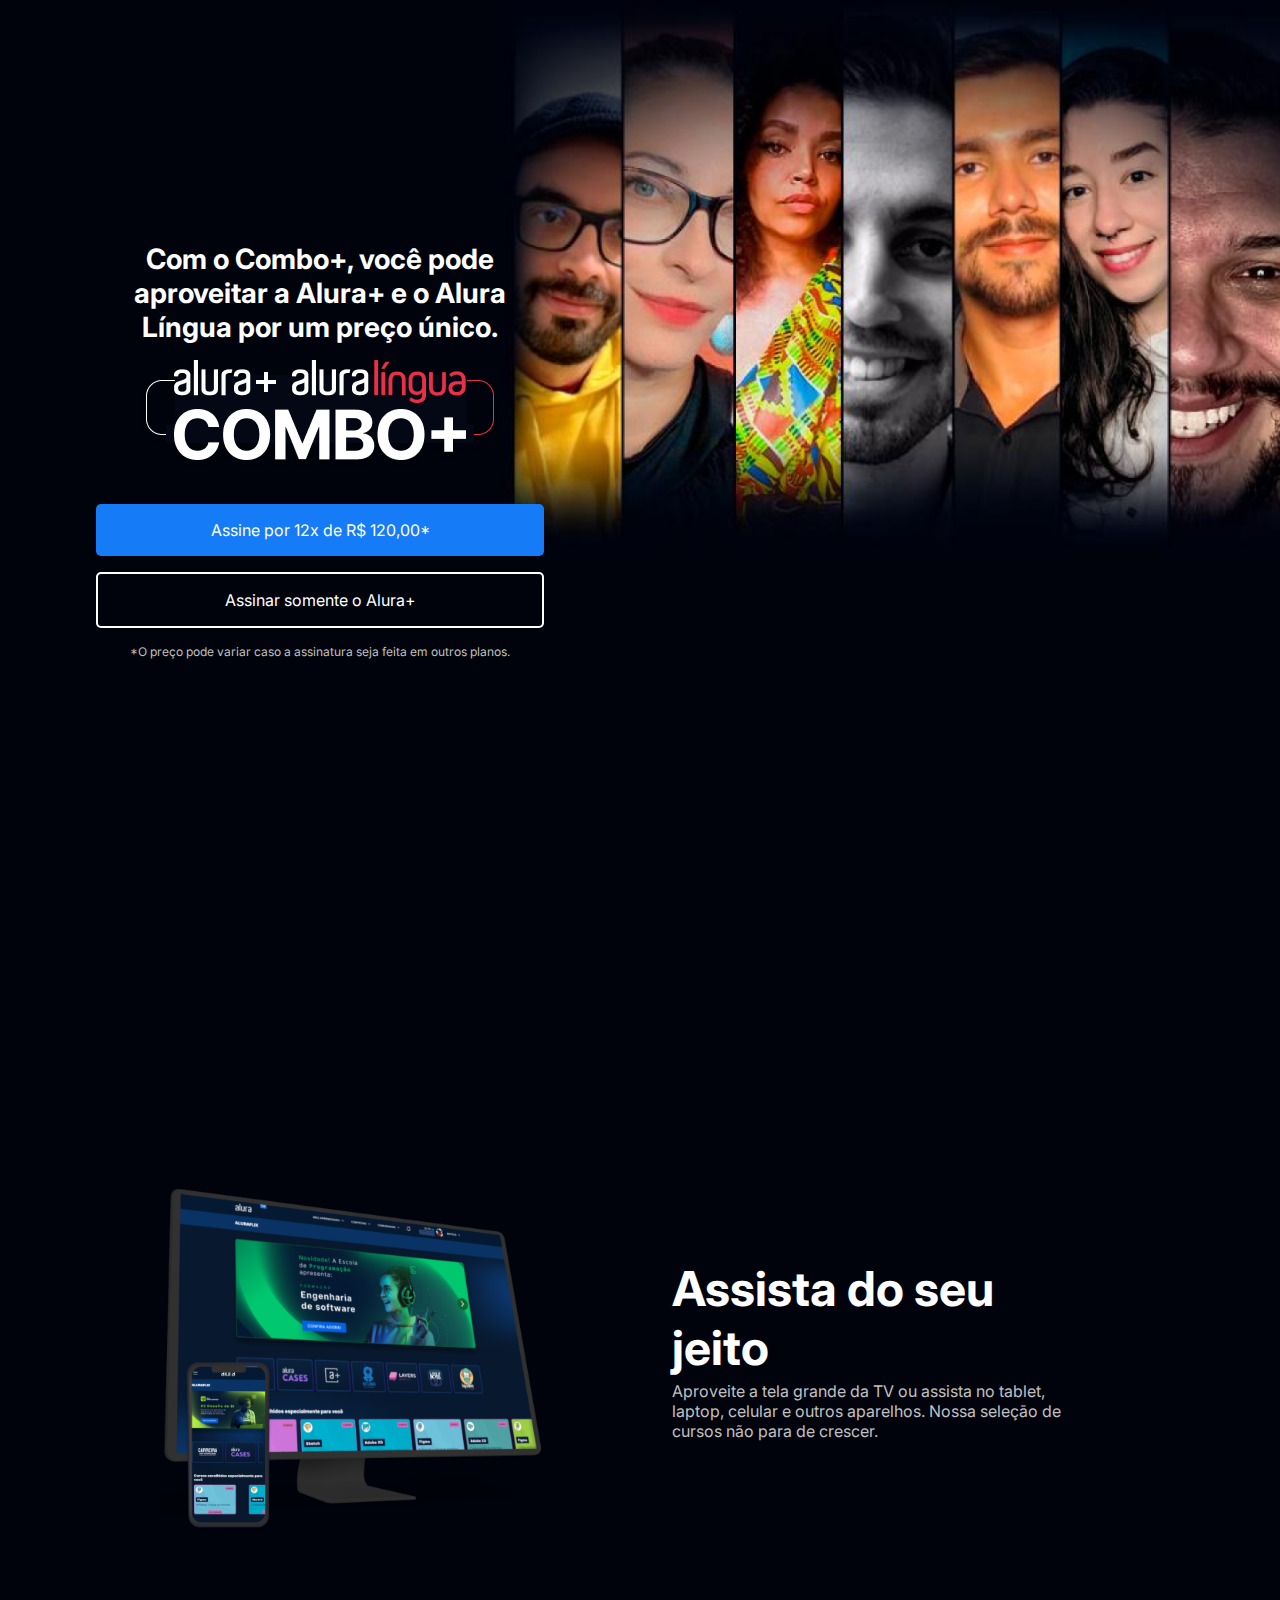
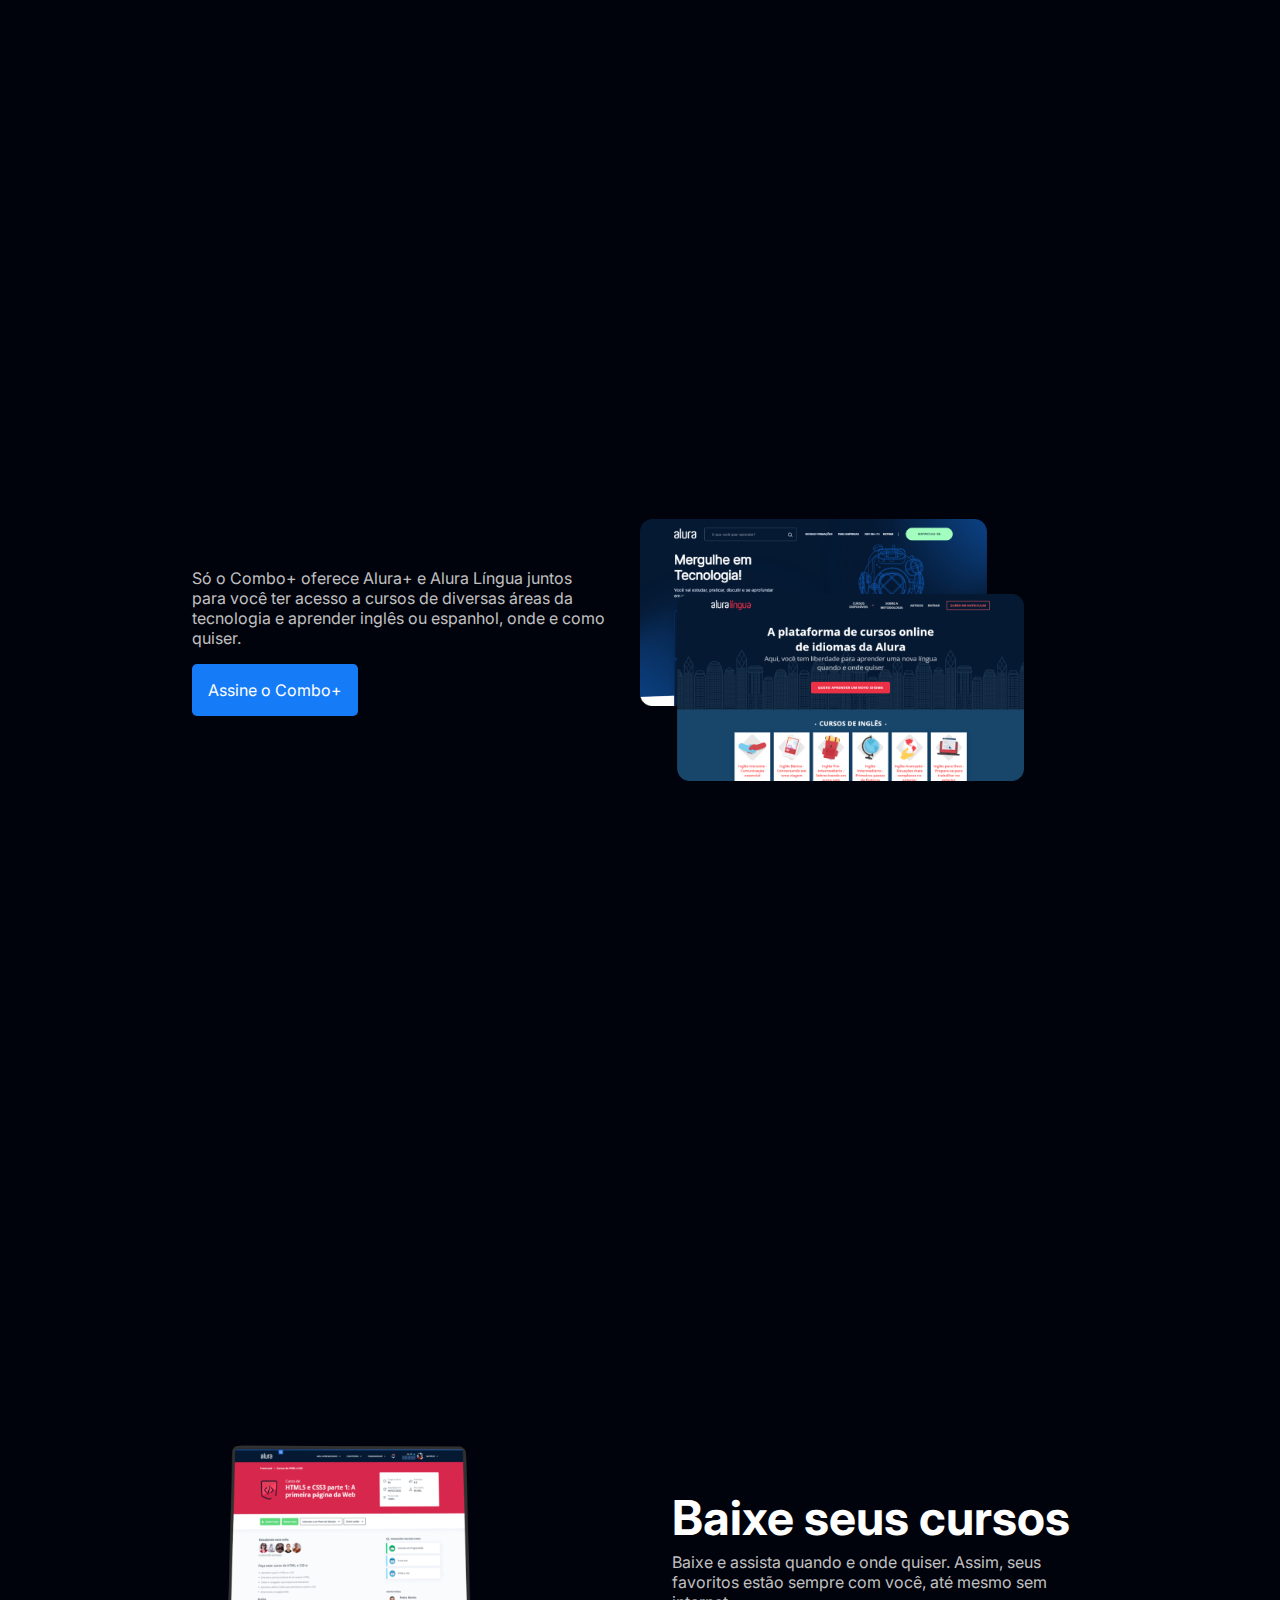
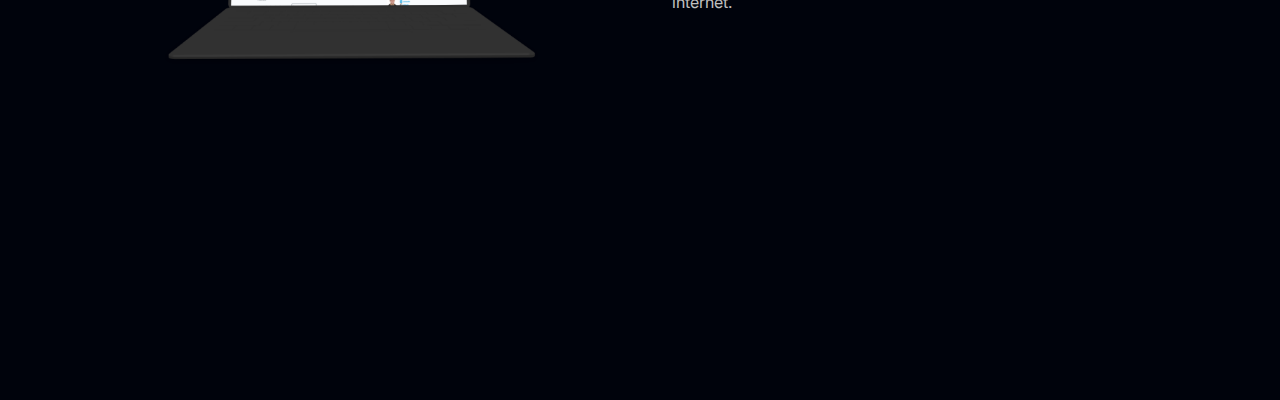
<file: aluraplus/index.html>
<!DOCTYPE html>
<html>

<head>
    <title>Alura Plus</title>
    <meta charset="UTF-8">
    <meta name="viewport" content="width=device-width, initial-scale=1">
    <link rel="stylesheet" href="styles.css">
    <link rel="preconnect" href="https://fonts.googleapis.com">
    <link rel="preconnect" href="https://fonts.gstatic.com" crossorigin>
    <link href="https://fonts.googleapis.com/css2?family=Inter:wght@400;700&display=swap" rel="stylesheet">
</head>

<body>
    <section class="principal container">
        <div class="container__caixa">
            <h1 class="container__titulo">Com o Combo+, você pode aproveitar a Alura+ e o Alura Língua por um preço
                único.</h1>
            <img src="img/Combo.png" alt="O combo+ é a junção do alura+ e o alura língua" class="container__imagem">
            <a href="www.alura.com.br" class="container__botao">Assine por 12x de R$ 120,00*</a>
            <a href="www.alura.com.br" class="container__botao botao_secundario">Assinar somente o Alura+</a>
            <p class="container__aviso">*O preço pode variar caso a assinatura seja feita em outros planos.</p>
        </div>
    </section>

    <section class="container secundario">
        <img src="img/Plataformas.png" alt="Um monitor e um celular com a alura plus aberta" class="secundario__imagem">
        <div class="container__descricao">
            <h2 class="descricao__titulo">Assista do seu jeito</h2>
            <p class="descricao__texto">Aproveite a tela grande da TV ou assista no tablet, laptop, celular e outros
                aparelhos. Nossa seleção de cursos não para de crescer.</p>
        </div>
    </section>

    <section class="container secundario">
        <div class="container__descricao">
            <p class="descricao__texto">
                Só o Combo+ oferece Alura+ e Alura Língua juntos para você ter acesso a cursos de diversas áreas da
                tecnologia e aprender inglês ou espanhol, onde e como quiser.
            </p>
            <a href="www.alura.com.br" class="container__botao secundario__botao" container>Assine o Combo+</a>
        </div>
        <img src="img/Telas.png" alt="Tela do alura+ e alura língua" class="secundario__imagem">
    </section>

    <section class="container secundario">
        <img src="img/Notebook.png" alt="Notebook com a página do curso HTML5 e CSS3 da Alura aberta"
            class="secundario__imagem">
        <div class="container__descricao">
            <h2 class="descricao__titulo">Baixe seus cursos</h2>
            <p class="descricao__texto">Baixe e assista quando e onde quiser. Assim, seus favoritos estão sempre com
                você, até mesmo sem internet.</p>
        </div>
    </section>

</body>

</html>
</file>
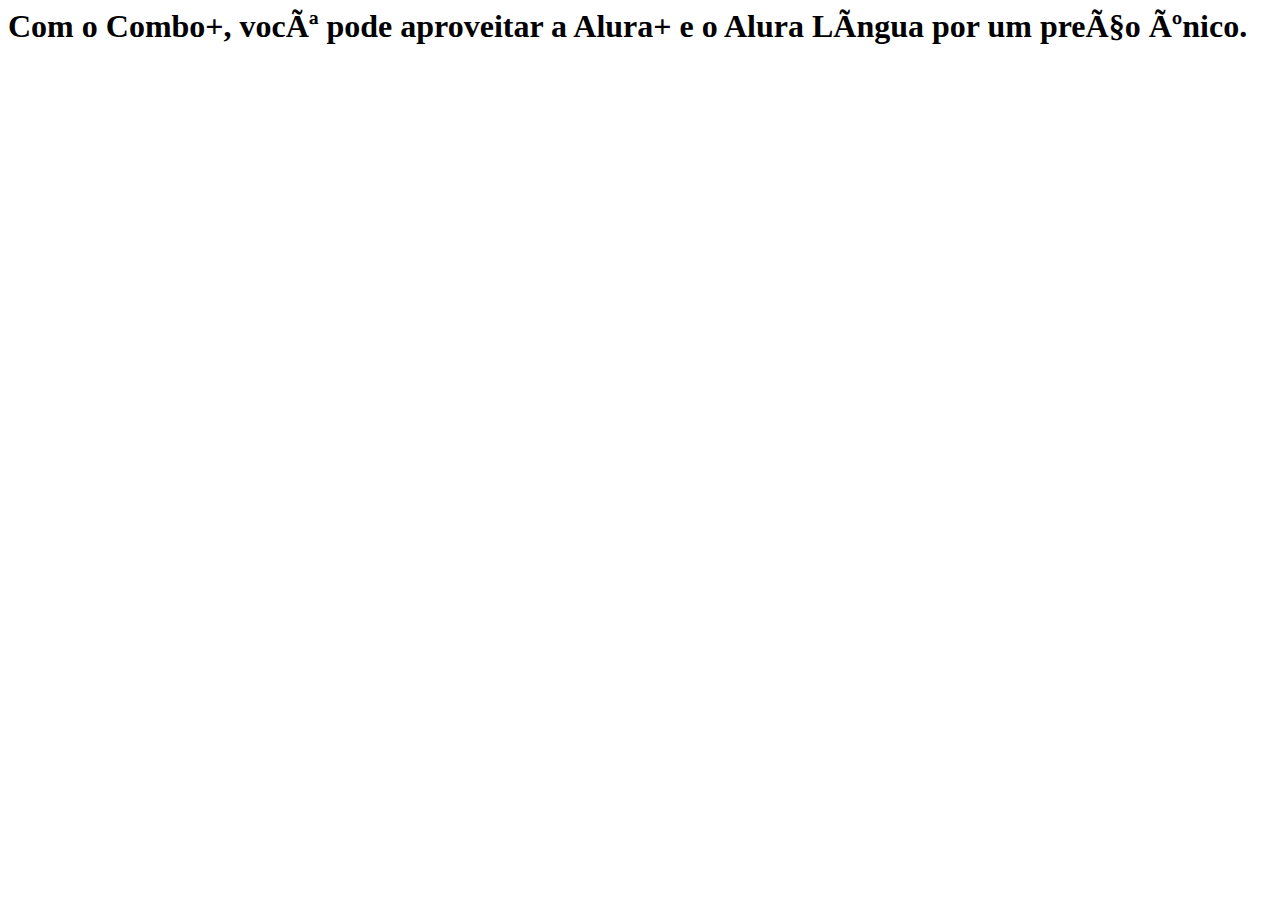
<file: proj.alura/index.html>
<DOCTYPE html>
<html>
   <head>
   <title>Alura Plus</title> 
    <meta charset=”UTF-8”>
    <meta name="viewport" content="width=device-width,initial-scale=1">
    <link rel=“stylesheet” href=”style.css”>
   </head>
    <body>
        <h1> Com o Combo+, você pode aproveitar a Alura+ e o Alura Língua por um preço único.</h1>
     
    </body>
</html>
</file>
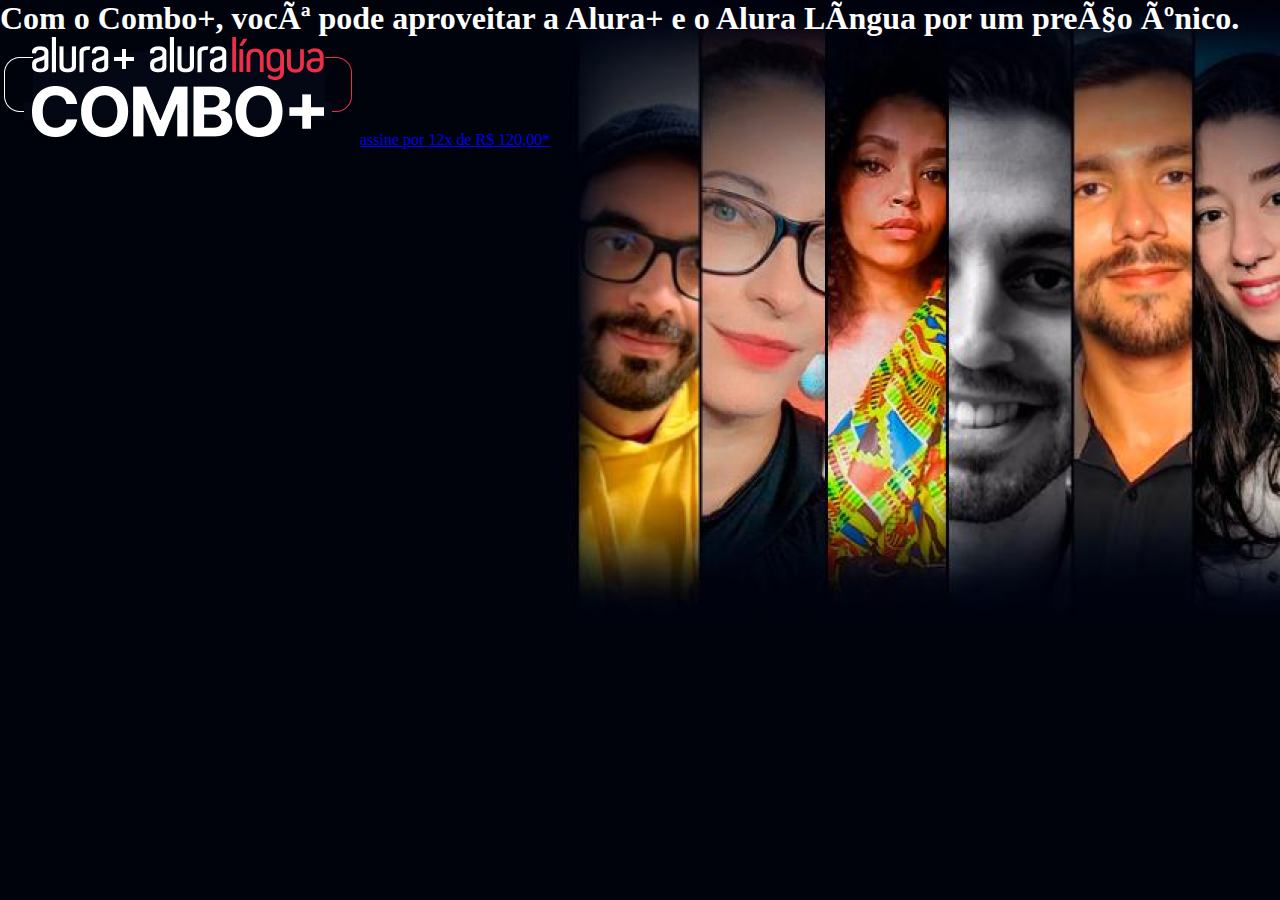
<file: projeto-alura--main/index.html>
<DOCTYPE html>
<html>
   <head>
   <title>Alura Plus</title> 
    <meta charset=”UTF-8”>
    <meta name="viewport" content="width=device-width,initial-scale=1">
   <link rel="stylesheet" href="style.css">
   </head>

    <body>
     <section class=".principal">
        <section class="container principal">
        <h1> Com o Combo+, você pode aproveitar a Alura+ e o Alura Língua por um preço único.</h1>
       <img src="./img/Combo.png" alt="o combo+ é a junção do alura+ e o alura lingua ">
       <a href="www.alura.com.br"> assine por 12x de R$ 120,00*</a>
     </section>
    </body>
</html>
</file>
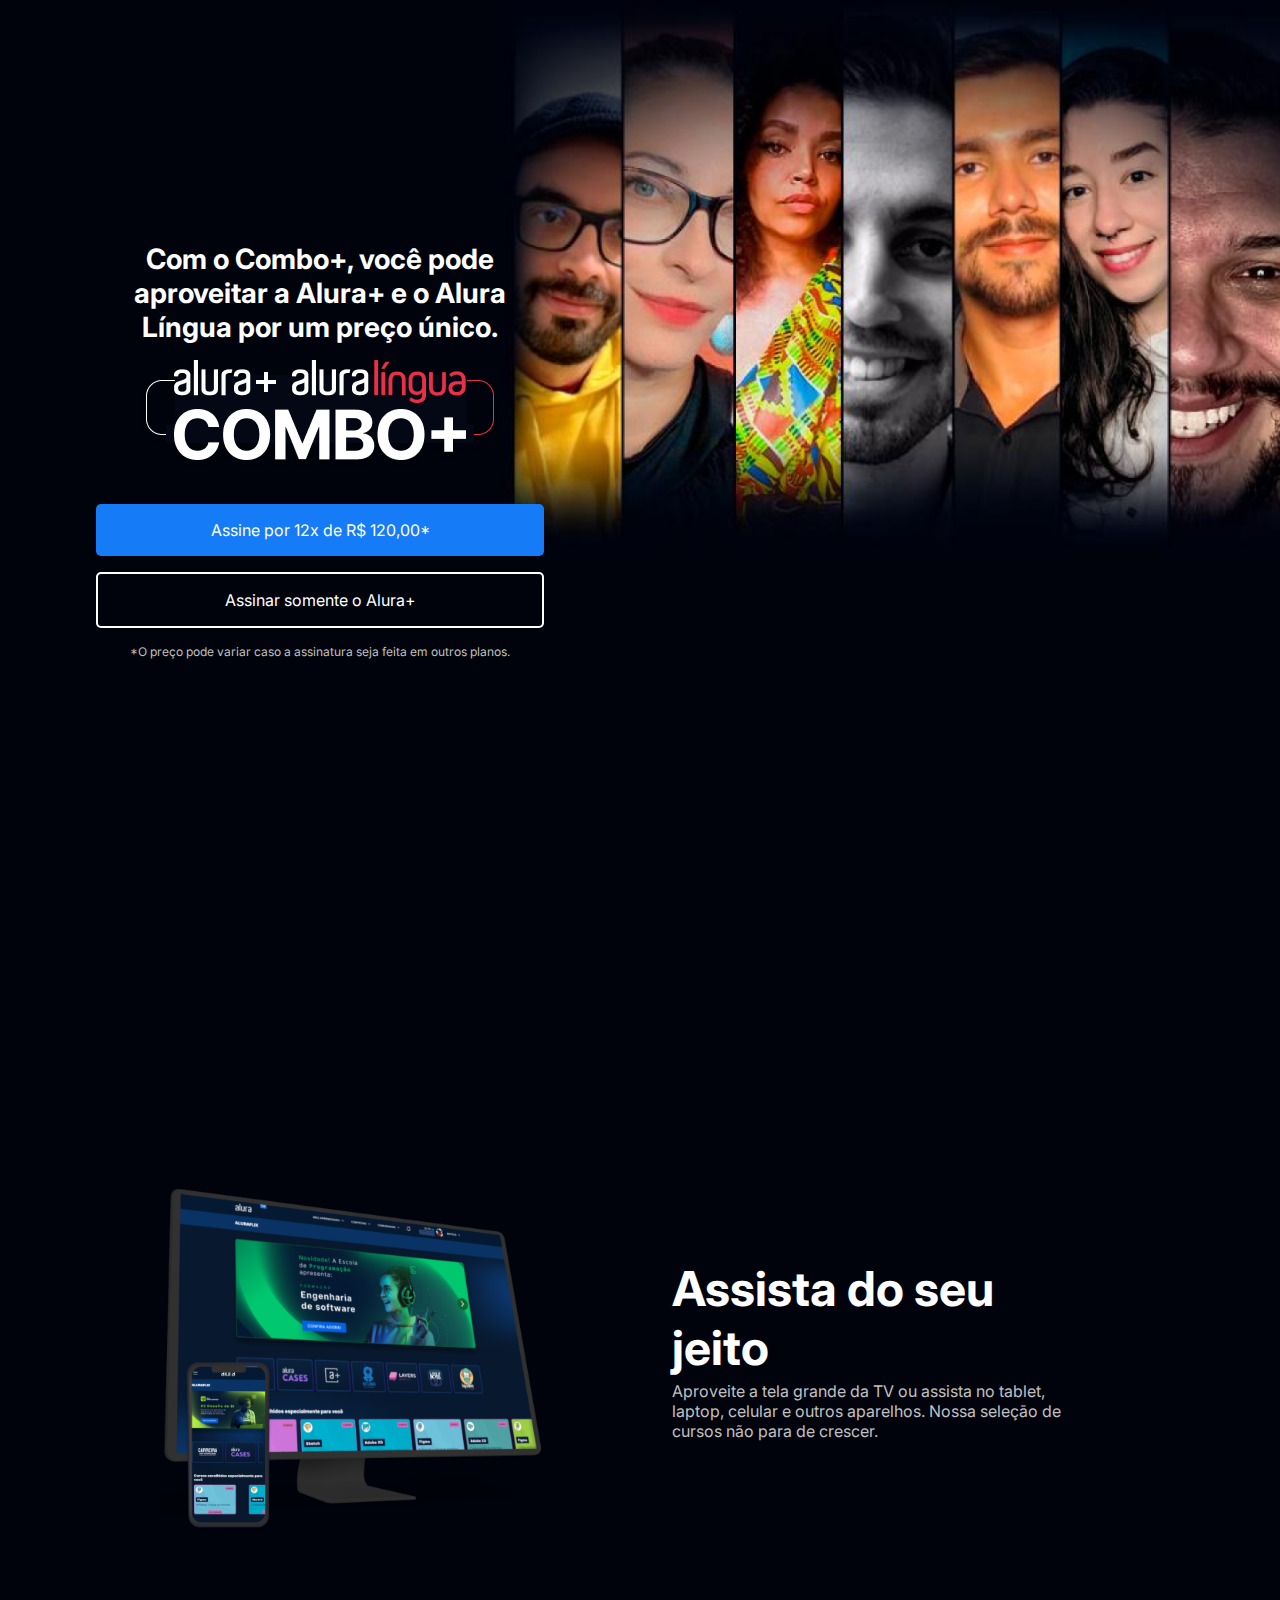
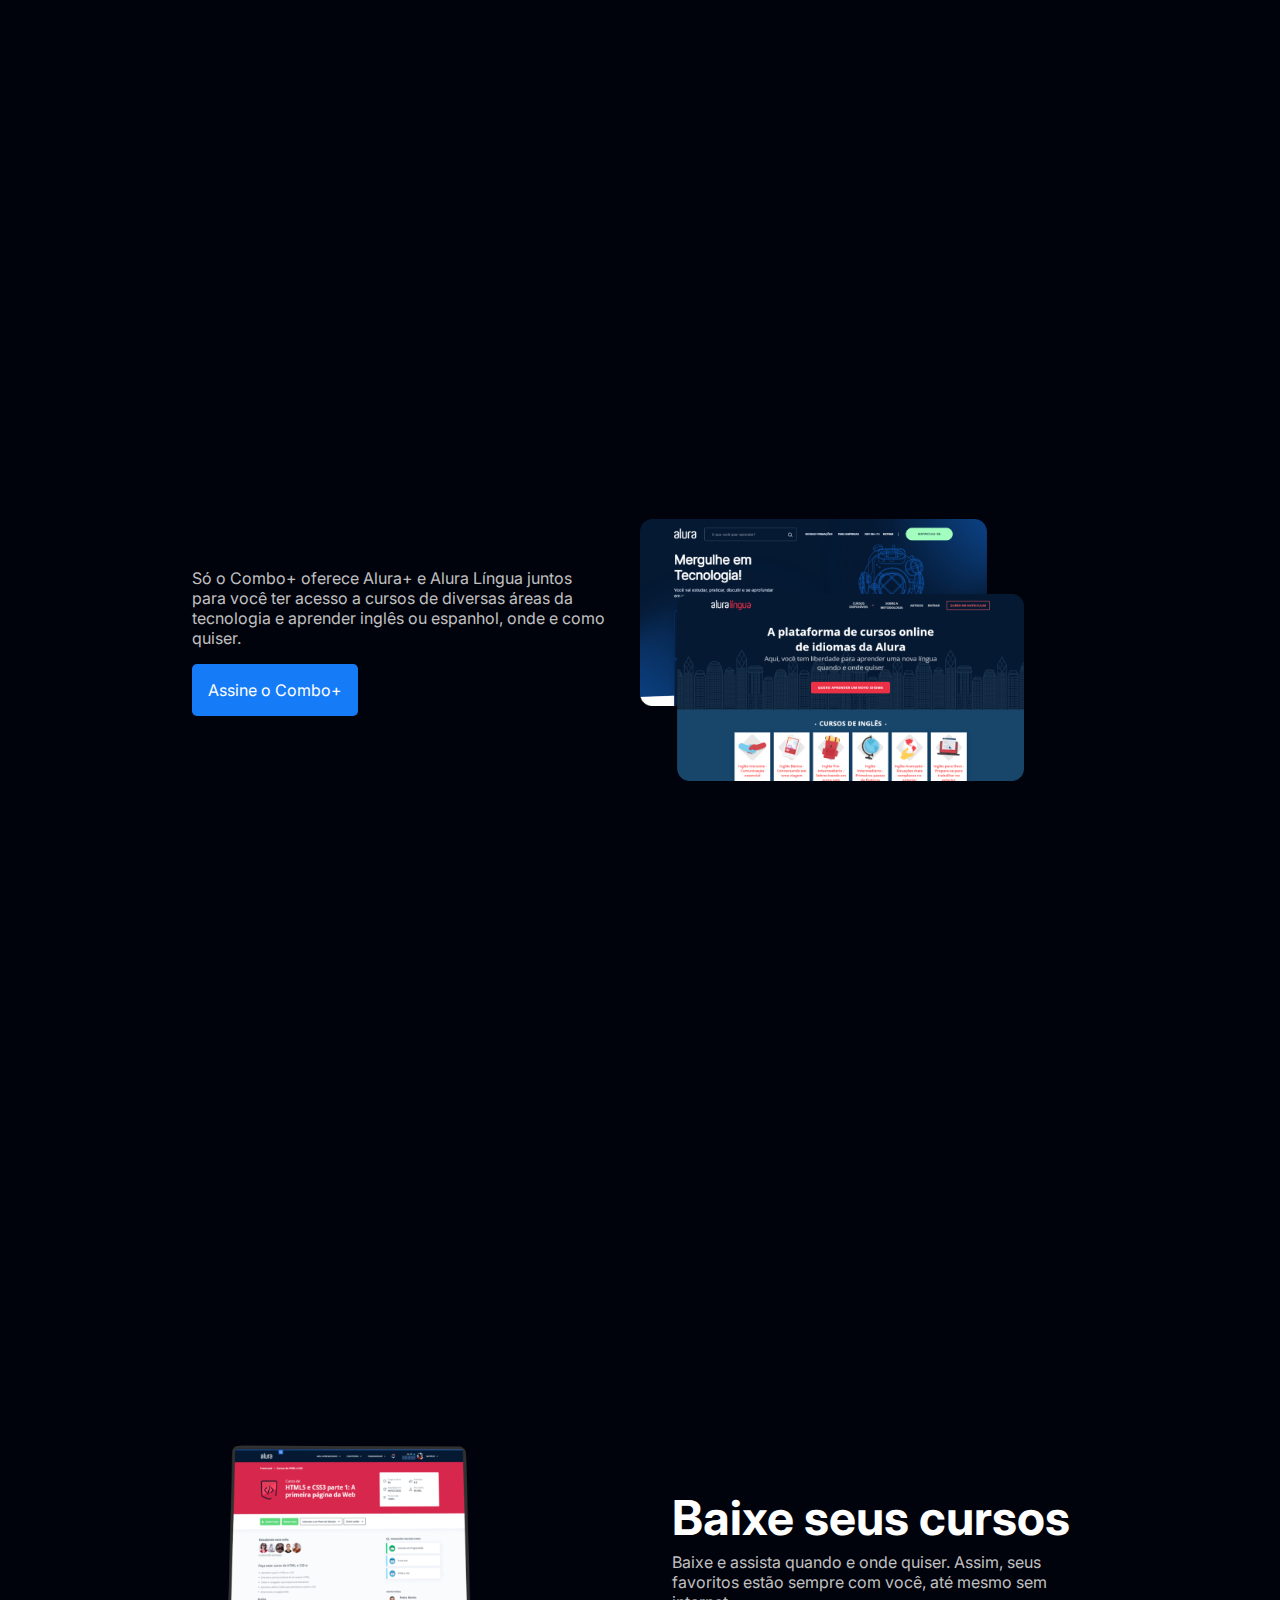
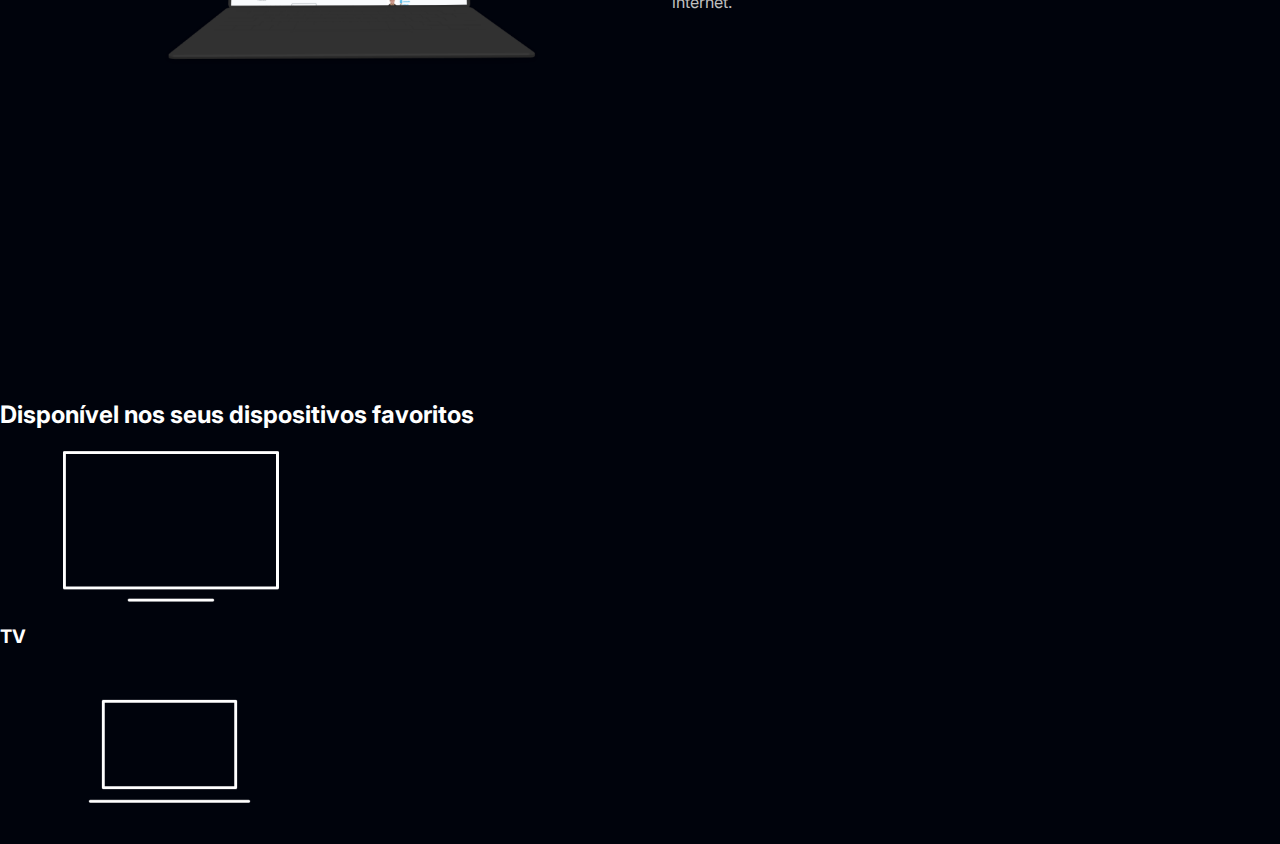
<file: projeto-alura--main/aluraplus/index.html>
<!DOCTYPE html>
<html>

<head>
    <title>Alura Plus</title>
    <meta charset="UTF-8">
    <meta name="viewport" content="width=device-width, initial-scale=1">
    <link rel="stylesheet" href="styles.css">
    <link rel="preconnect" href="https://fonts.googleapis.com">
    <link rel="preconnect" href="https://fonts.gstatic.com" crossorigin>
    <link href="https://fonts.googleapis.com/css2?family=Inter:wght@400;700&display=swap" rel="stylesheet">
</head>

<body>
    <section class="principal container">
        <div class="container__caixa">
            <h1 class="container__titulo">Com o Combo+, você pode aproveitar a Alura+ e o Alura Língua por um preço
                único.</h1>
            <img src="img/Combo.png" alt="O combo+ é a junção do alura+ e o alura língua" class="container__imagem">
            <a href="www.alura.com.br" class="container__botao">Assine por 12x de R$ 120,00*</a>
            <a href="www.alura.com.br" class="container__botao botao_secundario">Assinar somente o Alura+</a>
            <p class="container__aviso">*O preço pode variar caso a assinatura seja feita em outros planos.</p>
        </div>
    </section>

    <section class="container secundario">
        <img src="img/Plataformas.png" alt="Um monitor e um celular com a alura plus aberta" class="secundario__imagem">
        <div class="container__descricao">
            <h2 class="descricao__titulo">Assista do seu jeito</h2>
            <p class="descricao__texto">Aproveite a tela grande da TV ou assista no tablet, laptop, celular e outros
                aparelhos. Nossa seleção de cursos não para de crescer.</p>
        </div>
    </section>

    <section class="container secundario">
        <div class="container__descricao">
            <p class="descricao__texto">
                Só o Combo+ oferece Alura+ e Alura Língua juntos para você ter acesso a cursos de diversas áreas da
                tecnologia e aprender inglês ou espanhol, onde e como quiser.
            </p>
            <a href="www.alura.com.br" class="container__botao secundario__botao" container>Assine o Combo+</a>
        </div>
        <img src="img/Telas.png" alt="Tela do alura+ e alura língua" class="secundario__imagem">
    </section>

    <section class="container secundario">
        <img src="img/Notebook.png" alt="Notebook com a página do curso HTML5 e CSS3 da Alura aberta"
            class="secundario__imagem">
        <div class="container__descricao">
            <h2 class="descricao__titulo">Baixe seus cursos</h2>
            <p class="descricao__texto">Baixe e assista quando e onde quiser. Assim, seus favoritos estão sempre com
                você, até mesmo sem internet.</p>
        </div>
    </section>
 
    <section class=”dispositivos”>
        <h2 class=”dispositivos__titulo”>Disponível nos
        seus dispositivos favoritos</h2>
        <ul class=”dispositivos__lista”>
            <li>
                <img src="img/tv.png" alt="icone de televisão”">
                <h3 class=”lista__item”>TV</h3>
                </li>
                <li>
                    <img src="img/computador.png" alt="icone de computador"
                </ul>
</body>

</html>
</file>
<file: aluraplus/styles.css>
:root {
    --branco-principal: #FFFFFF;
    --cinza-secundario: #C0C0C0;
    --botao-azul: #167BF7;
    --cor-de-fundo: #00030C;
    --fonte-principal: 'Inter';
}

body {
    background-color: var(--cor-de-fundo);
    color: var(--branco-principal);
    font-family: var(--fonte-principal);
    font-size: 16px;
    font-weight: 400;
}

* {
    margin: 0;
    padding: 0;
}

.principal {
    background-image: url("img/Background.png");
    background-repeat: no-repeat;
    background-size: contain;
    align-items: center;
    text-align: center;
}

.container {
    height: 100vh;
    display: grid;
    grid-template-columns: 50% 50%;
}

.container__botao {
    background-color: var(--botao-azul);
    border-radius: 5px;
    padding: 1em;
    color: var(--branco-principal);
    display: block;
    text-decoration: none;
    margin-bottom: 1em;
}

.botao_secundario {
    background-color: transparent;
    border: 2px solid var(--branco-principal)
}

.container__aviso {
    font-size: 12px;
    color: var(--cinza-secundario);
}

.container__titulo {
    font-size: 28px;
    font-weight: 700;
}

.container__imagem {
    margin: 1em 0 2em 0;
}

.container__caixa {
    margin: 0 6em;
}

.secundario__imagem {
    width: 80%;
}

.secundario {
    align-items: center;
    margin: 0 10em;
}

.descricao__titulo {
    font-weight: 700;
    font-size: 48px;
    color: var(--branco-principal);
    margin-bottom: 0.1em;
}

.descricao__texto {
    color: var(--cinza-secundario);
}

.secundario__botao {
    display: inline-block;
    margin-top: 1em;
}

.container__descricao {
    padding: 2em;
}
</file>
<file: projeto-alura--main/style.css>
:root {
--branco-principal: #FFFFFF;
--cinza-secundario: #C0C0C0;
--botao-azul: #167BF7;
--cor-de-fundo: #00030C;
}

body{
    background-color: var(--cor-de-fundo);
    color: var(--branco-principal);
}

* {
    margin: 0;
    padding: 0;
    }
.principal {
 background-image:url(img/Background.png);
 background-repeat: no-repeat;
}
.container {
    height: 100vh;
    }
.container_botao {
    background-color: var(--botao-azul);
    border-radius: 5px;
    padding: 1em;
    color: var(--branco-principal);
    display: block;
    }
</file>
<file: projeto-alura--main/aluraplus/styles.css>
:root {
    --branco-principal: #FFFFFF;
    --cinza-secundario: #C0C0C0;
    --botao-azul: #167BF7;
    --cor-de-fundo: #00030C;
    --fonte-principal: 'Inter';
}

body {
    background-color: var(--cor-de-fundo);
    color: var(--branco-principal);
    font-family: var(--fonte-principal);
    font-size: 16px;
    font-weight: 400;
}

* {
    margin: 0;
    padding: 0;
}

.principal {
    background-image: url("img/Background.png");
    background-repeat: no-repeat;
    background-size: contain;
    align-items: center;
    text-align: center;
}

.container {
    height: 100vh;
    display: grid;
    grid-template-columns: 50% 50%;
}

.container__botao {
    background-color: var(--botao-azul);
    border-radius: 5px;
    padding: 1em;
    color: var(--branco-principal);
    display: block;
    text-decoration: none;
    margin-bottom: 1em;
}

.botao_secundario {
    background-color: transparent;
    border: 2px solid var(--branco-principal)
}

.container__aviso {
    font-size: 12px;
    color: var(--cinza-secundario);
}

.container__titulo {
    font-size: 28px;
    font-weight: 700;
}

.container__imagem {
    margin: 1em 0 2em 0;
}

.container__caixa {
    margin: 0 6em;
}

.secundario__imagem {
    width: 80%;
}

.secundario {
    align-items: center;
    margin: 0 10em;
}

.descricao__titulo {
    font-weight: 700;
    font-size: 48px;
    color: var(--branco-principal);
    margin-bottom: 0.1em;
}

.descricao__texto {
    color: var(--cinza-secundario);
}

.secundario__botao {
    display: inline-block;
    margin-top: 1em;
}

.container__descricao {
    padding: 2em;
}
</file>
